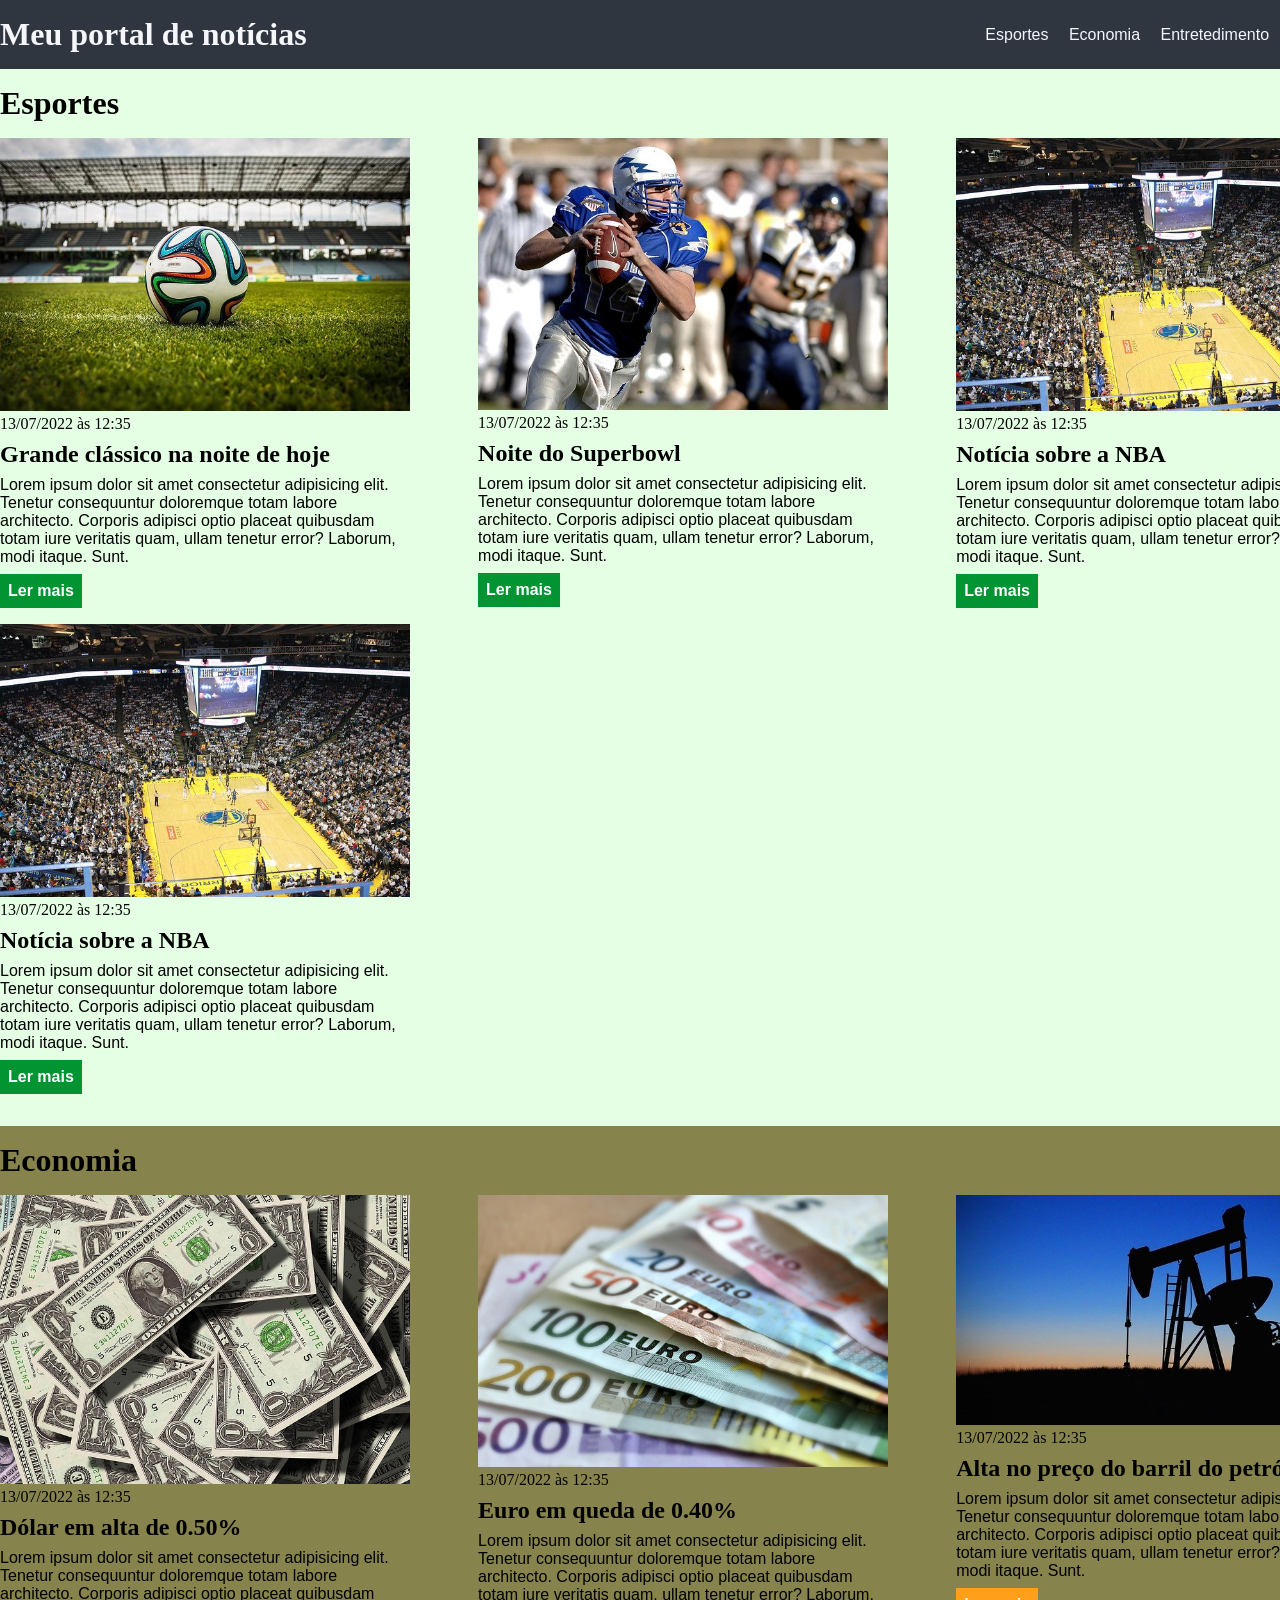
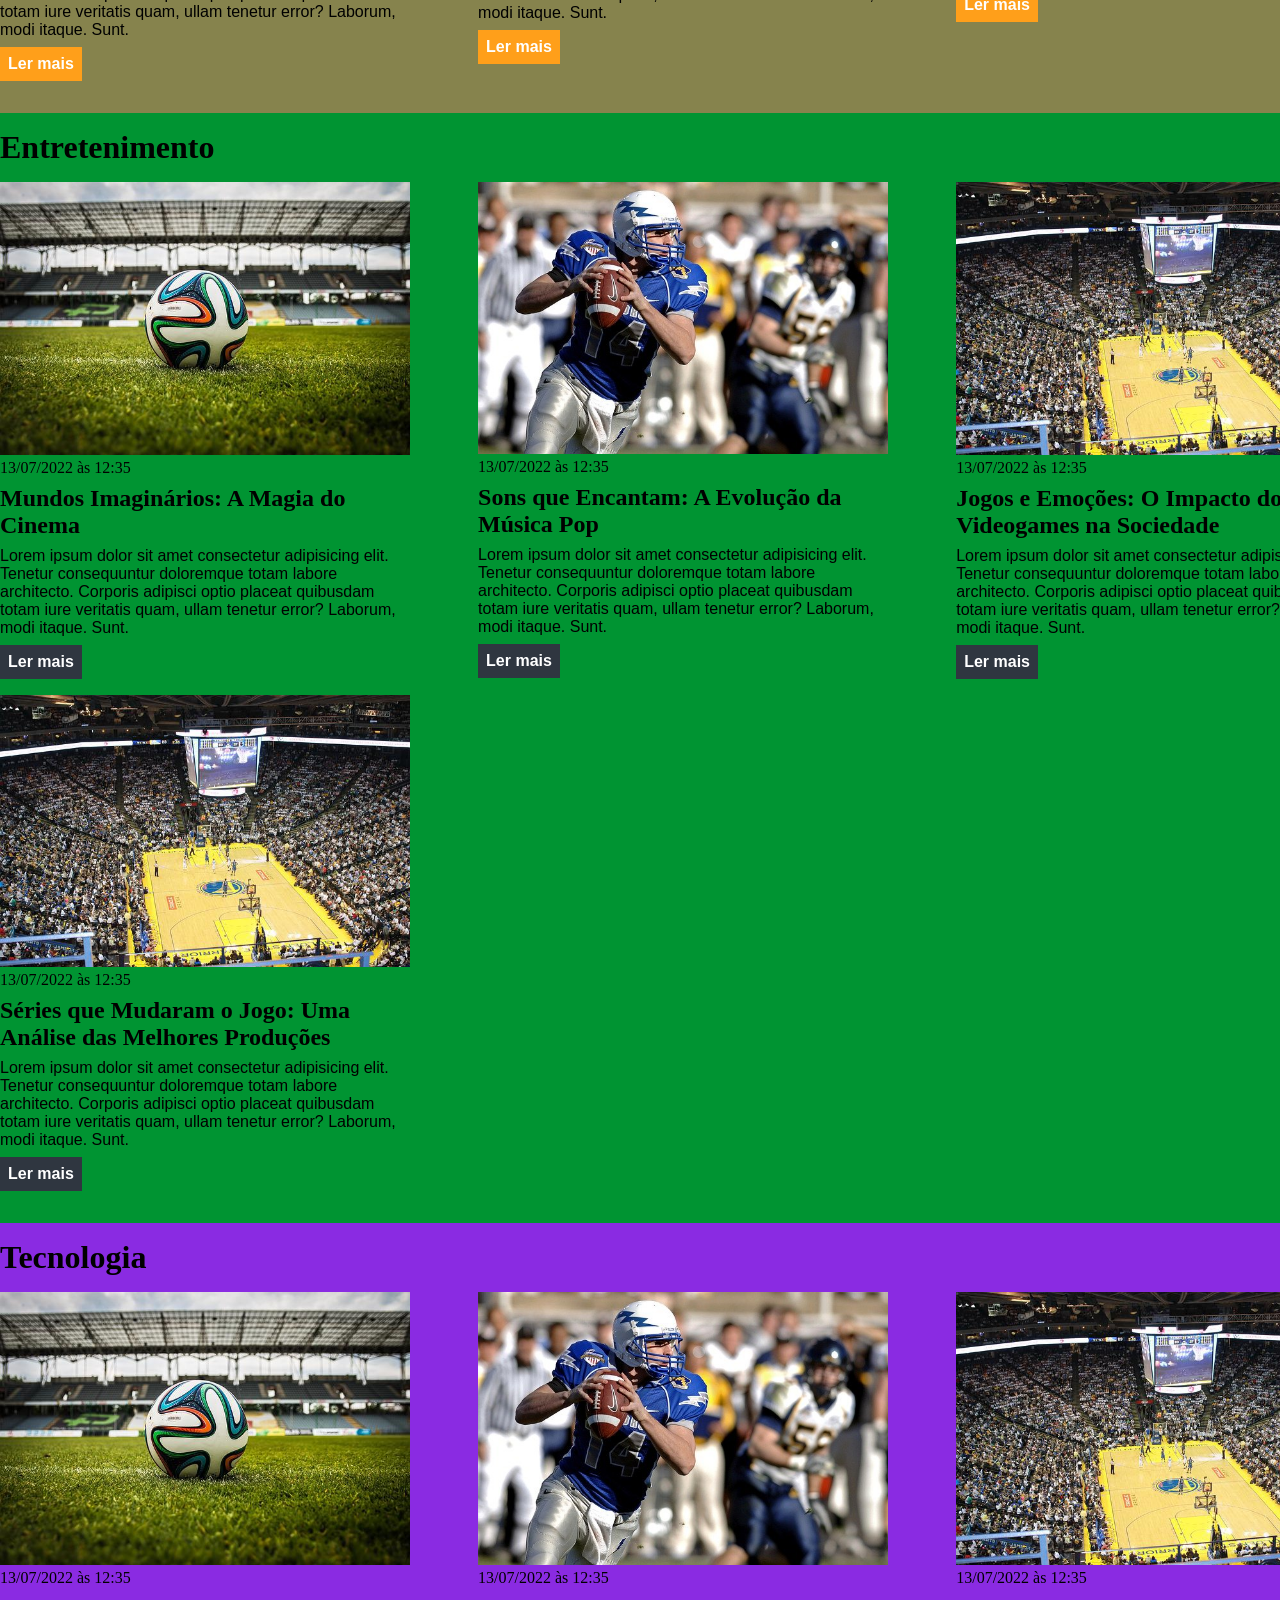
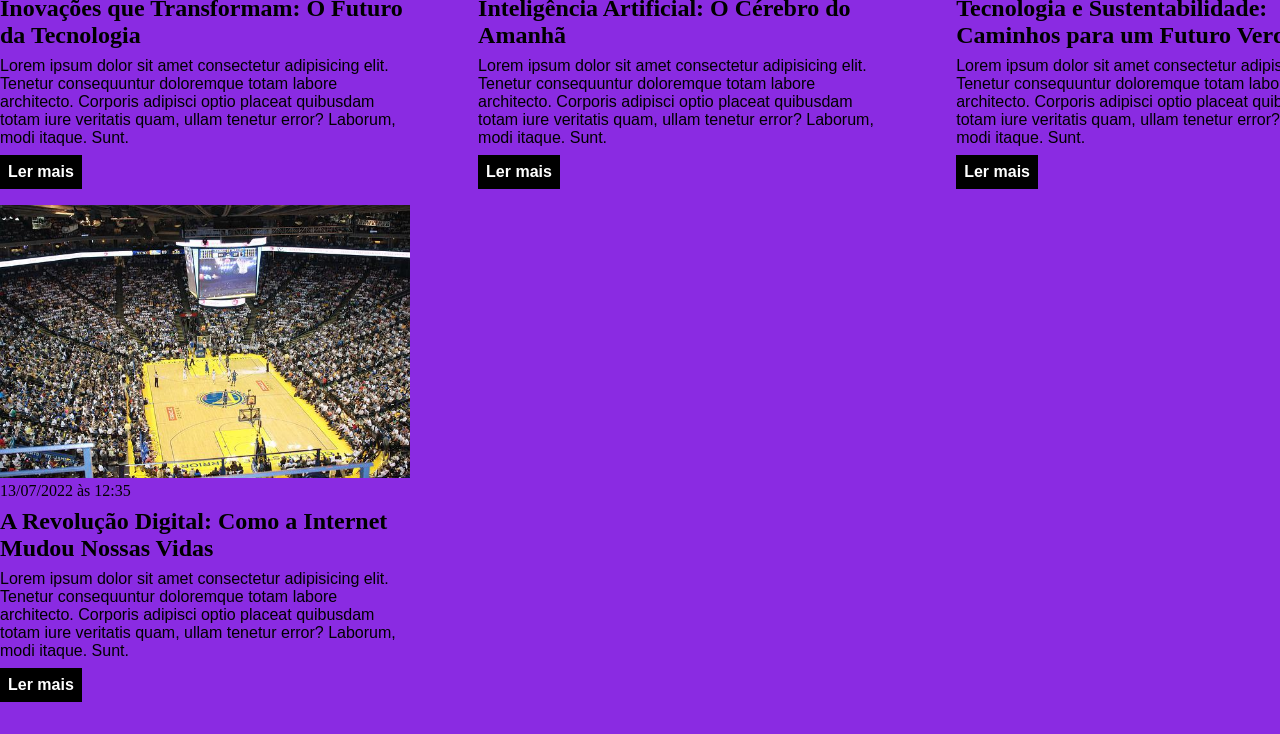
<file: index.html>
<!DOCTYPE html>
<html lang="pt-BR">
<head>
    <meta charset="UTF-8">
    <meta http-equiv="X-UA-Compatible" content="IE=edge">
    <meta name="viewport" content="width=device-width, initial-scale=1.0">
    <title>Meu portal de notícias</title>
    <link rel="stylesheet" href="./main.css" />
</head>
<body>
    <header>
        <div class="conteiner">
            <h1>Meu portal de notícias</h1>
            <nav>
                <ul>
                    <li>
                        <a href="#sports" title="Ir para a seção de esportes">Esportes</a>
                    </li>
                    <li>
                        <a href="#economyc" title="Ir para a seção de notícias">Economia</a>
                    </li>
                    <li>
                        <a href="#entretenimento" title="Ir para a seção de esportes">Entretedimento</a>
                    </li>
                    <li>
                        <a href="#tecnologia" title="Ir para a seção de esportes">Tecnologia</a>
                    </li>
                </ul>
            </nav>
        </div>
    </header>
    <section id="sports">
        <div class="conteiner">
            <h2>Esportes</h2>
            <div class="articles">
                <article>
                    <img src="./imagens/futebol.jpg" alt="Bola de futebol no gramado" />
                    <header>
                        <time>13/07/2022 às 12:35</time>
                    </header>
                    <h3>Grande clássico na noite de hoje</h3>
                    <p>
                        Lorem ipsum dolor sit amet consectetur adipisicing elit. Tenetur consequuntur doloremque totam labore architecto. Corporis adipisci optio placeat quibusdam totam iure veritatis quam, ullam tenetur error? Laborum, modi itaque. Sunt.
                    </p>
                    <a href="#" title="Leia a notícia completa">Ler mais</a>
                </article>
                <article>
                    <img src="./imagens/futebol-americano.jpg" alt="Jogador de futebol americano correndo com a bola na mão" />
                    <header>
                        <time>13/07/2022 às 12:35</time>
                    </header>
                    <h3>Noite do Superbowl</h3>
                    <p>
                        Lorem ipsum dolor sit amet consectetur adipisicing elit. Tenetur consequuntur doloremque totam labore architecto. Corporis adipisci optio placeat quibusdam totam iure veritatis quam, ullam tenetur error? Laborum, modi itaque. Sunt.
                    </p>
                    <a href="#" title="Leia a notícia completa">Ler mais</a>
                </article>
                <article>
                    <img src="./imagens/basquete.jpg" title="Vista aérea de uma quadra de basquete" />
                    <header>
                        <time class="creation-date">13/07/2022 às 12:35</time>
                    </header>
                    <h3>Notícia sobre a NBA</h3>
                    <p>
                        Lorem ipsum dolor sit amet consectetur adipisicing elit. Tenetur consequuntur doloremque totam labore architecto. Corporis adipisci optio placeat quibusdam totam iure veritatis quam, ullam tenetur error? Laborum, modi itaque. Sunt.
                    </p>
                    <a href="#" title="Leia a notícia completa">Ler mais</a>
                </article>
                <article>
                    <img src="./imagens/basquete.jpg" title="Vista aérea de uma quadra de basquete" />
                    <header>
                        <time>13/07/2022 às 12:35</time>
                    </header>
                    <h3>Notícia sobre a NBA</h3>
                    <p>
                        Lorem ipsum dolor sit amet consectetur adipisicing elit. Tenetur consequuntur doloremque totam labore architecto. Corporis adipisci optio placeat quibusdam totam iure veritatis quam, ullam tenetur error? Laborum, modi itaque. Sunt.
                    </p>
                    <a href="#" title="Leia a notícia completa">Ler mais</a>
                </article>
            </div>
            </div>
    </section>
    <section id="economyc">
        <div class="conteiner">
            <h2>Economia</h2>
            <div class="articles">
                <article>
                    <img src="./imagens/dolares.jpg" alt="Muitos dólares" />
                    <header>
                        <time>13/07/2022 às 12:35</time>
                    </header>
                    <h3>Dólar em alta de 0.50%</h3>
                    <p>
                        Lorem ipsum dolor sit amet consectetur adipisicing elit. Tenetur consequuntur doloremque totam labore architecto. Corporis adipisci optio placeat quibusdam totam iure veritatis quam, ullam tenetur error? Laborum, modi itaque. Sunt.
                    </p>
                    <a href="#" title="Leia a notícia completa">Ler mais</a>
                </article>
                <article>
                    <img src="./imagens/euro.jpg" alt="Várias notas de euro" />
                    <header>
                        <time>13/07/2022 às 12:35</time>
                    </header>
                    <h3>Euro em queda de 0.40%</h3>
                    <p>
                        Lorem ipsum dolor sit amet consectetur adipisicing elit. Tenetur consequuntur doloremque totam labore architecto. Corporis adipisci optio placeat quibusdam totam iure veritatis quam, ullam tenetur error? Laborum, modi itaque. Sunt.
                    </p>
                    <a href="#" title="Leia a notícia completa">Ler mais</a>
                </article>
                <article>
                    <img src="./imagens/petroleo.jpg" alt="Extração de petróleo" />
                    <header>
                        <time>13/07/2022 às 12:35</time>
                    </header>
                    <h3>Alta no preço do barril do petróleo</h3>
                    <p>
                        Lorem ipsum dolor sit amet consectetur adipisicing elit. Tenetur consequuntur doloremque totam labore architecto. Corporis adipisci optio placeat quibusdam totam iure veritatis quam, ullam tenetur error? Laborum, modi itaque. Sunt.
                    </p>
                    <a href="#" title="Leia a notícia completa">Ler mais</a>
                </article>
            </div>
        </div>
    </section>
    <section id="entretenimento">
        <div class="conteiner">
            <h2>Entretenimento</h2>
            <div class="articles">
                <article>
                    <img src="./imagens/futebol.jpg" alt="Bola de futebol no gramado" />
                    <header>
                        <time>13/07/2022 às 12:35</time>
                    </header>
                    <h3>Mundos Imaginários: A Magia do Cinema</h3>
                    <p>
                        Lorem ipsum dolor sit amet consectetur adipisicing elit. Tenetur consequuntur doloremque totam labore architecto. Corporis adipisci optio placeat quibusdam totam iure veritatis quam, ullam tenetur error? Laborum, modi itaque. Sunt.
                    </p>
                    <a href="#" title="Leia a notícia completa">Ler mais</a>
                </article>
                <article>
                    <img src="./imagens/futebol-americano.jpg" alt="Jogador de futebol americano correndo com a bola na mão" />
                    <header>
                        <time>13/07/2022 às 12:35</time>
                    </header>
                    <h3>Sons que Encantam: A Evolução da Música Pop</h3>
                    <p>
                        Lorem ipsum dolor sit amet consectetur adipisicing elit. Tenetur consequuntur doloremque totam labore architecto. Corporis adipisci optio placeat quibusdam totam iure veritatis quam, ullam tenetur error? Laborum, modi itaque. Sunt.
                    </p>
                    <a href="#" title="Leia a notícia completa">Ler mais</a>
                </article>
                <article>
                    <img src="./imagens/basquete.jpg" title="Vista aérea de uma quadra de basquete" />
                    <header>
                        <time class="creation-date">13/07/2022 às 12:35</time>
                    </header>
                    <h3>Jogos e Emoções: O Impacto dos Videogames na Sociedade</h3>
                    <p>
                        Lorem ipsum dolor sit amet consectetur adipisicing elit. Tenetur consequuntur doloremque totam labore architecto. Corporis adipisci optio placeat quibusdam totam iure veritatis quam, ullam tenetur error? Laborum, modi itaque. Sunt.
                    </p>
                    <a href="#" title="Leia a notícia completa">Ler mais</a>
                </article>
                <article>
                    <img src="./imagens/basquete.jpg" title="Vista aérea de uma quadra de basquete" />
                    <header>
                        <time>13/07/2022 às 12:35</time>
                    </header>
                    <h3>Séries que Mudaram o Jogo: Uma Análise das Melhores Produções</h3>
                    <p>
                        Lorem ipsum dolor sit amet consectetur adipisicing elit. Tenetur consequuntur doloremque totam labore architecto. Corporis adipisci optio placeat quibusdam totam iure veritatis quam, ullam tenetur error? Laborum, modi itaque. Sunt.
                    </p>
                    <a href="#" title="Leia a notícia completa">Ler mais</a>
                </article>
            </div>
            </div>
    </section>
    <section id="tecnologia">
        <div class="conteiner">
            <h2>Tecnologia</h2>
            <div class="articles">
                <article>
                    <img src="./imagens/futebol.jpg" alt="Bola de futebol no gramado" />
                    <header>
                        <time>13/07/2022 às 12:35</time>
                    </header>
                    <h3>Inovações que Transformam: O Futuro da Tecnologia</h3>
                    <p>
                        Lorem ipsum dolor sit amet consectetur adipisicing elit. Tenetur consequuntur doloremque totam labore architecto. Corporis adipisci optio placeat quibusdam totam iure veritatis quam, ullam tenetur error? Laborum, modi itaque. Sunt.
                    </p>
                    <a href="#" title="Leia a notícia completa">Ler mais</a>
                </article>
                <article>
                    <img src="./imagens/futebol-americano.jpg" alt="Jogador de futebol americano correndo com a bola na mão" />
                    <header>
                        <time>13/07/2022 às 12:35</time>
                    </header>
                    <h3>Inteligência Artificial: O Cérebro do Amanhã</h3>
                    <p>
                        Lorem ipsum dolor sit amet consectetur adipisicing elit. Tenetur consequuntur doloremque totam labore architecto. Corporis adipisci optio placeat quibusdam totam iure veritatis quam, ullam tenetur error? Laborum, modi itaque. Sunt.
                    </p>
                    <a href="#" title="Leia a notícia completa">Ler mais</a>
                </article>
                <article>
                    <img src="./imagens/basquete.jpg" title="Vista aérea de uma quadra de basquete" />
                    <header>
                        <time class="creation-date">13/07/2022 às 12:35</time>
                    </header>
                    <h3>Tecnologia e Sustentabilidade: Caminhos para um Futuro Verde</h3>
                    <p>
                        Lorem ipsum dolor sit amet consectetur adipisicing elit. Tenetur consequuntur doloremque totam labore architecto. Corporis adipisci optio placeat quibusdam totam iure veritatis quam, ullam tenetur error? Laborum, modi itaque. Sunt.
                    </p>
                    <a href="#" title="Leia a notícia completa">Ler mais</a>
                </article>
                <article>
                    <img src="./imagens/basquete.jpg" title="Vista aérea de uma quadra de basquete" />
                    <header>
                        <time>13/07/2022 às 12:35</time>
                    </header>
                    <h3>A Revolução Digital: Como a Internet Mudou Nossas Vidas</h3>
                    <p>
                        Lorem ipsum dolor sit amet consectetur adipisicing elit. Tenetur consequuntur doloremque totam labore architecto. Corporis adipisci optio placeat quibusdam totam iure veritatis quam, ullam tenetur error? Laborum, modi itaque. Sunt.
                    </p>
                    <a href="#" title="Leia a notícia completa">Ler mais</a>
                </article>
            </div>
            </div>
    </section>
</body>
</html>
</file>
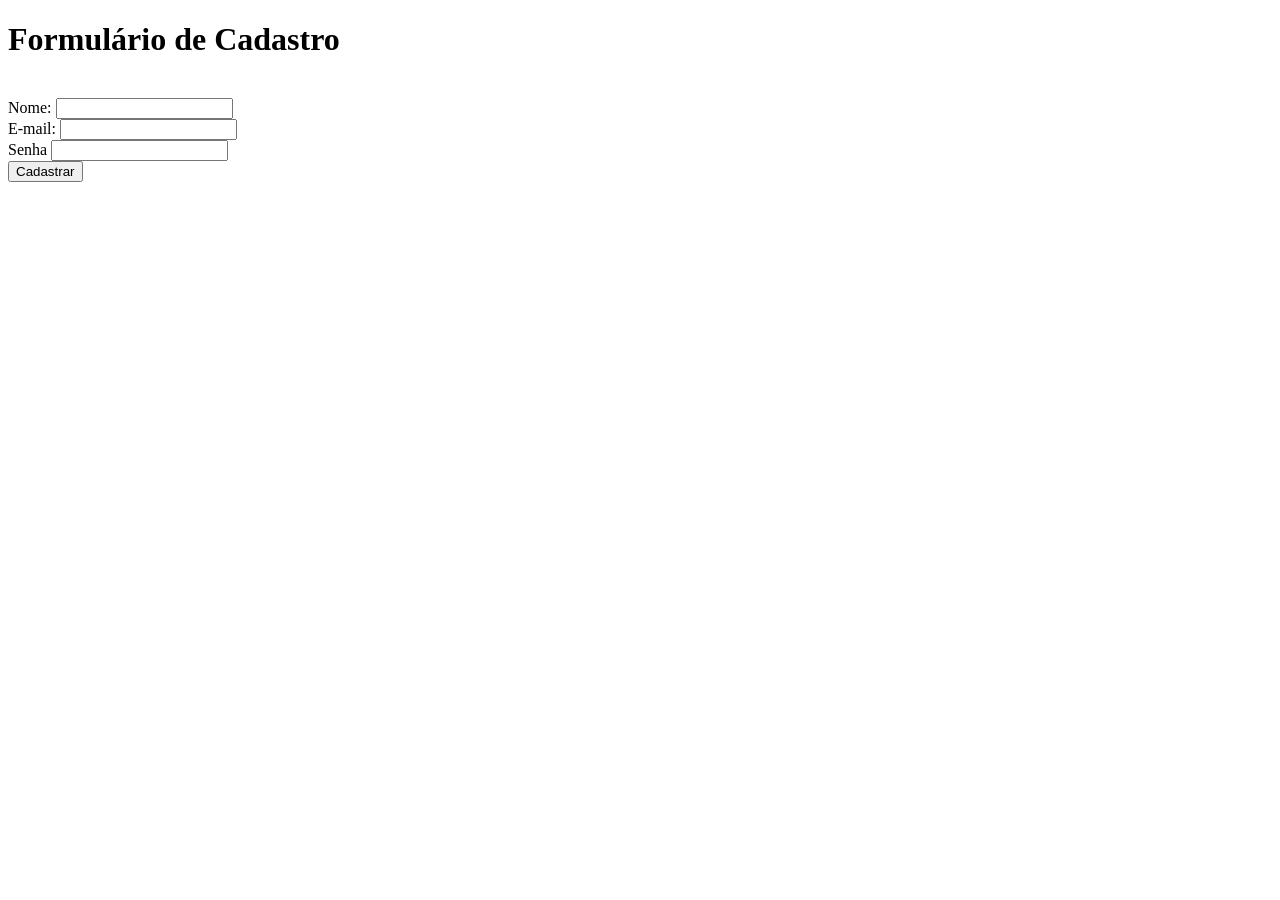
<file: exercicio_cadastro.html>
<!DOCTYPE html>
<html lang="pt-br">
<head>
    <meta charset="UTF-8">
    <meta name="viewport" content="width=device-width, initial-scale=1.0">
    <title>Cadastro</title>
</head>
<body>
    <h1>Formulário de Cadastro</h1> <br />
    <form>
        <label for="nome">Nome:</label>
        <input ID="nome" type="text">
        <br />
        <label for="e-mail">E-mail:</label>
        <input ID="e-mail" type="e-mail">
        <br />
        <label for="senha">Senha</label>
        <input ID="senha" type="password">
        <br />
        <button type="submit">
            Cadastrar
        </button>
    </form>
    
</body>
</html>
</file>
<file: main.css>
* {
    box-sizing: border-box;
    margin: 0;
    padding: 0;
}

body > header {
    background-color: #2f3640;
    padding: 16px 0;
    color: #f5f6fa;

}


header .conteiner {
    display: flex;
    align-items: center;
    justify-content: space-between;
}


header li {
    display: inline;
    font-family: Arial, Helvetica, sans-serif;
    font-size: bold;
    margin-left: 16px;
}   

header li a {
    color: #f5f6fa;
    text-decoration: none;    
}

.conteiner {
    width: 1366px;
    margin: 0 auto;
}

.articles {
    display: flex;
    flex-wrap: wrap;
    justify-content: space-between;
}

.articles article img {
    /*height: 180px;*/
    width: 100%;
}

.articles article {
    width: 30%;
}

section {
    padding: 16px 0;
}

section h2,
.articles article {
    margin-bottom: 16px ;
}

.articles article h3 {
    margin-top: 8px;
    margin-bottom: 8px;
}

.articles article a {
    background-color: blue;
    color: #fff;
    padding: 8px;
    display: inline-block;
    text-decoration: none;
    font-weight: bold;
    margin-top: 8px;
}

.articles article a:hover {
    text-decoration: underline;
}

.articles article p,
.articles article a {
    font-family: Arial, Helvetica, sans-serif;
}

.articles article h3 {
    font-size: 24px;
}

section h2 {
    font-size: 32px;
}

#sports {
    background-color: rgba(0, 255, 0, 0.1);
}

#sports .articles article a {
    background-color: #009432;
}

#economyc {
    background-color: #86834d;
}

#economyc .articles article a {
    background-color: #ff9f1a;
}

#entretenimento {
    background-color:#009432;
}

#entretenimento .articles article a {
    background-color: #2f3640;
}

#tecnologia {
    background-color: blueviolet;
}

#tecnologia .articles article a {
    background-color: black;
}
</file>
